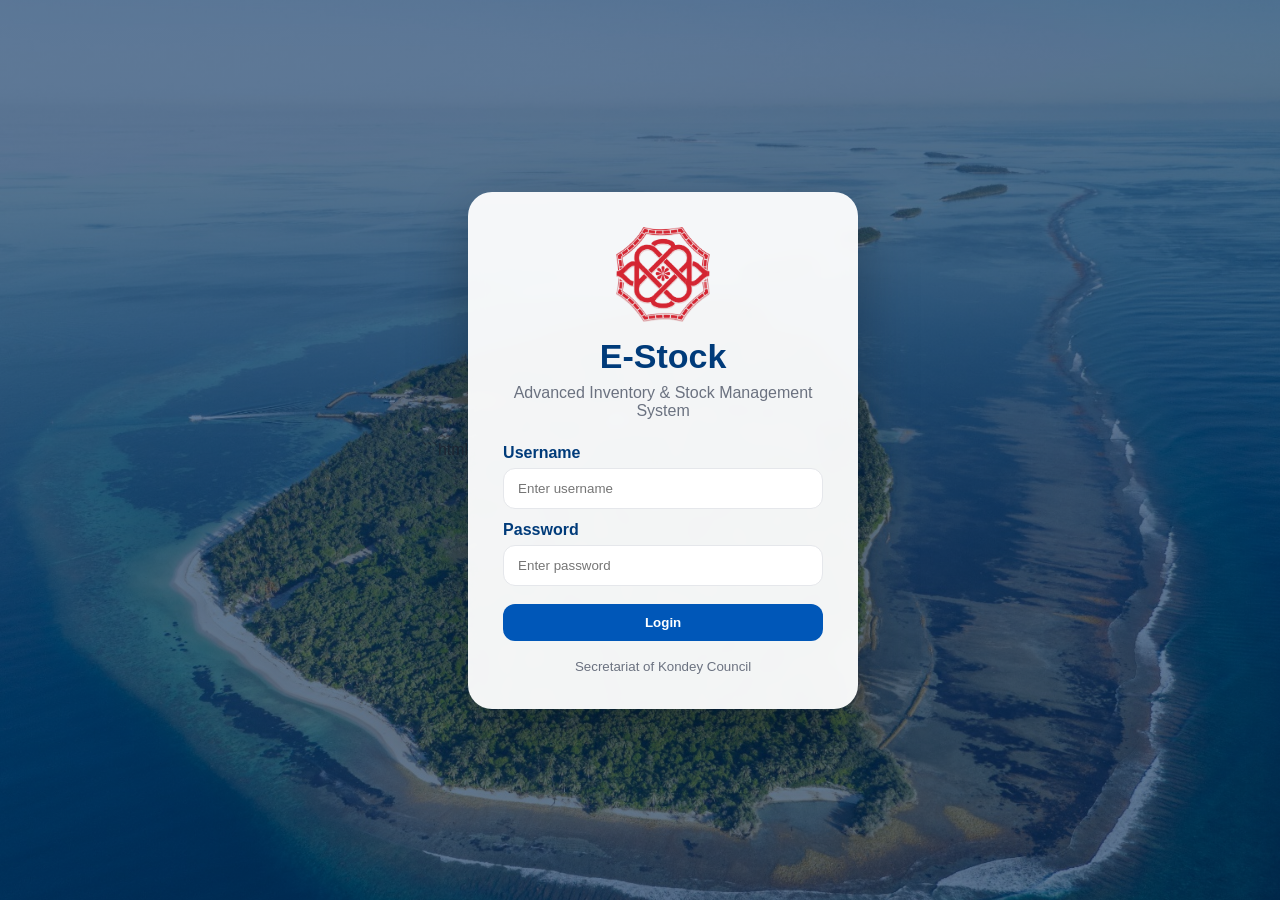
<file: index.html>
<!DOCTYPE html>
<html lang="en">
<head>
  <meta charset="UTF-8" />
  <meta name="viewport" content="width=device-width, initial-scale=1.0" />
  <title>E-Stock</title>
  <meta http-equiv="refresh" content="0; url=login.html" />
</head>
<body>Loading E-Stock...</body>
</html>
</file>
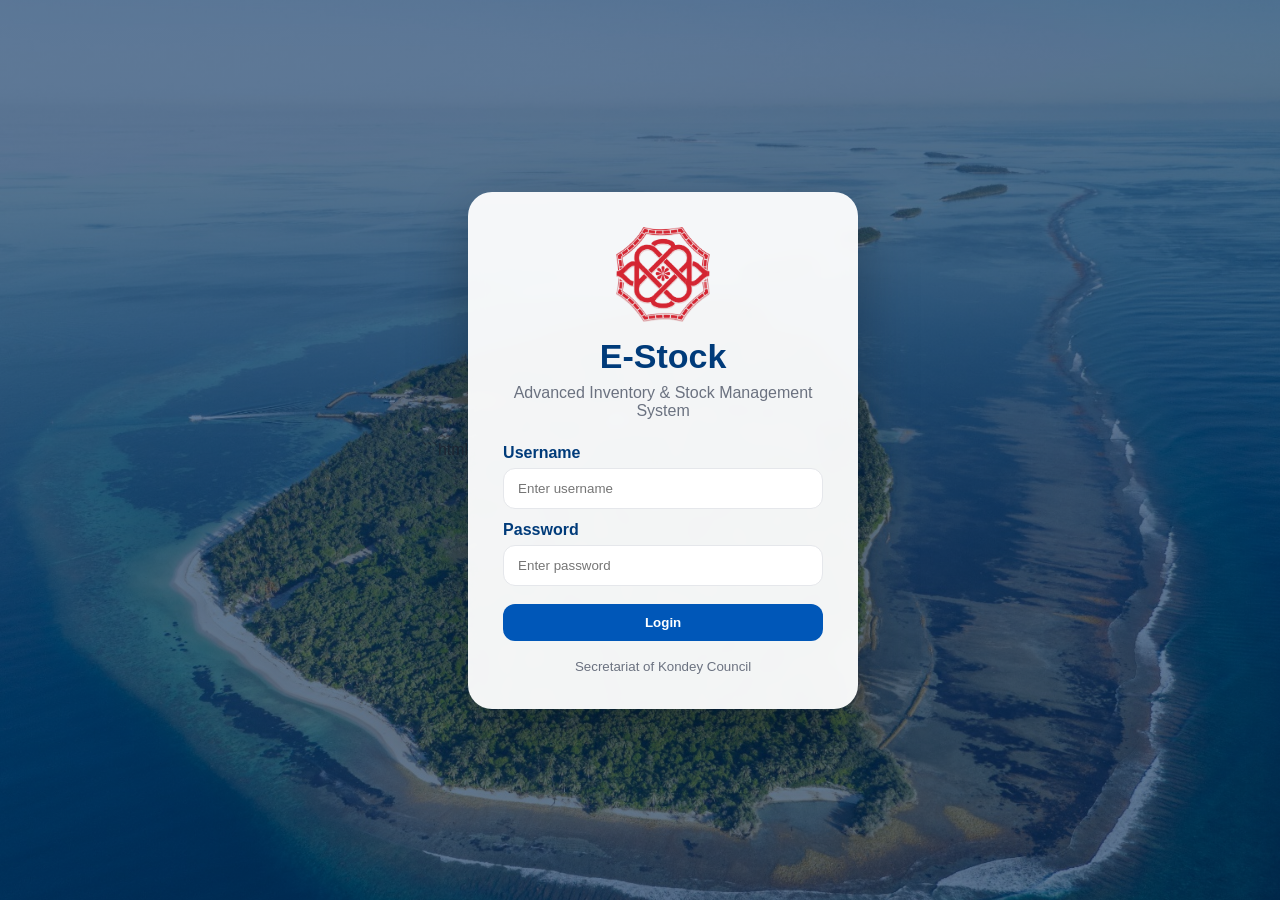
<file: login.html>
```html
<!DOCTYPE html>
<html lang="en">
<head>
  <meta charset="UTF-8" />
  <meta name="viewport" content="width=device-width, initial-scale=1.0" />
  <title>E-Stock Login</title>

  <link rel="stylesheet" href="css/style.css" />
</head>
<body class="login-page">

  <div class="login-card">

    <img src="assets/logo/logo.png"
         alt="Kondey Council Logo"
         class="login-logo" />

    <h1>E-Stock</h1>
    <p>Advanced Inventory & Stock Management System</p>

    <label>Username</label>
    <input id="username"
           type="text"
           placeholder="Enter username" />

    <label>Password</label>
    <input id="password"
           type="password"
           placeholder="Enter password" />

    <button class="btn full" onclick="login()">
      Login
    </button>

    <small>Secretariat of Kondey Council</small>

  </div>

  <script src="js/supabase.js"></script>
  <script src="js/app.js"></script>

</body>
</html>
</file>
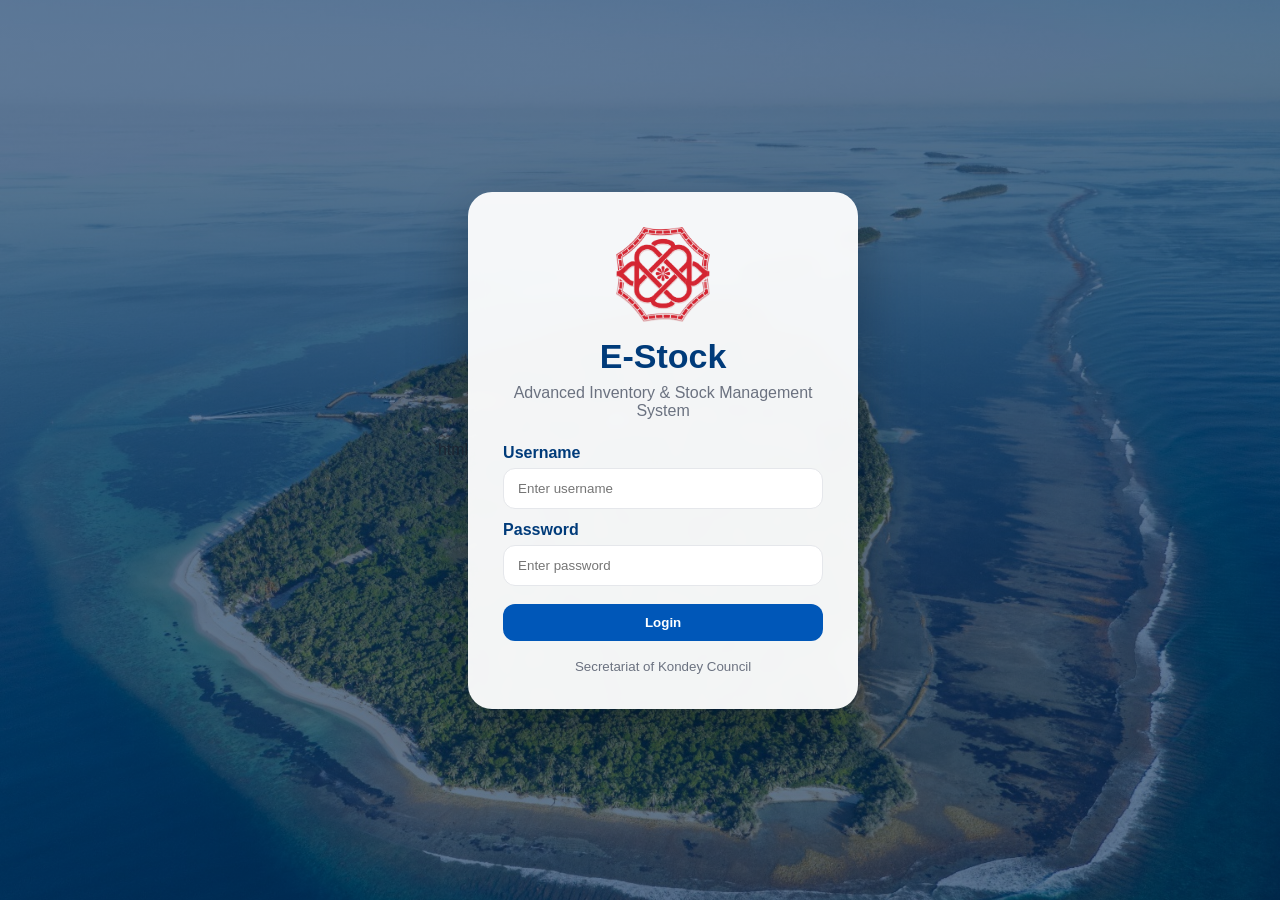
<file: pages/adjustments.html>
<!DOCTYPE html>
<html lang="en">
<head>
  <meta charset="UTF-8">
  <meta name="viewport" content="width=device-width, initial-scale=1.0">
  <title>E-Stock | Stock Adjustment</title>
  <link rel="stylesheet" href="../css/style.css">
</head>
<body>

<div class="app-shell">

  <aside class="sidebar">
    <div class="brand">
      <img src="../assets/logo/logo.png" alt="Logo">
      <h2>E-Stock</h2>
      <p>Kondey Council</p>
    </div>

    <nav class="menu">
      <a href="../dashboard.html">📊 Dashboard</a>
      <a href="items.html">📦 Items</a>
      <a href="stock-in.html">📥 Stock In</a>
      <a href="stock-out.html">📤 Stock Out</a>
      <a href="requests.html">📝 Requests</a>
      <a href="adjustments.html" class="active">⚙ Stock Adjustment</a>
      <a href="reports.html">📄 Reports</a>
      <a href="users.html">👥 Users</a>
      <a href="../login.html">🚪 Logout</a>
    </nav>
  </aside>

  <main class="main-content">

    <header class="topbar">
      <div>
        <h1>Stock Adjustment</h1>
        <p>Correct stock balance for damaged, missing or counted items</p>
      </div>

      <button class="btn" onclick="openAdjustmentModal()">+ New Adjustment</button>
    </header>

    <section class="panel" style="margin-top:22px;">
      <h2>Adjustment History</h2>

      <table id="adjustmentsTable">
        <thead>
          <tr>
            <th>Adjustment No</th>
            <th>Date</th>
            <th>Item</th>
            <th>Old Stock</th>
            <th>New Stock</th>
            <th>Difference</th>
            <th>Reason</th>
          </tr>
        </thead>
        <tbody></tbody>
      </table>
    </section>

  </main>
</div>

<div id="adjustmentModal"
     style="display:none;position:fixed;top:0;left:0;width:100vw;height:100vh;
     background:rgba(0,0,0,0.65);z-index:9999999;overflow:auto;">

  <div style="background:#fff;width:650px;max-width:95%;
              margin:50px auto;padding:20px;border-radius:12px;">

    <h2>New Stock Adjustment</h2>

    <input id="adjustmentNo" type="text" placeholder="Adjustment No" readonly
           style="width:100%;padding:10px;margin-bottom:10px;background:#f3f4f6;">

    <input id="adjustmentDate" type="date"
           style="width:100%;padding:10px;margin-bottom:10px;">

    <select id="adjustmentItem" onchange="showCurrentStock()"
            style="width:100%;padding:10px;margin-bottom:10px;">
      <option value="">Select Item</option>
    </select>

    <input id="adjustmentOldStock" type="number" placeholder="Current Stock" readonly
           style="width:100%;padding:10px;margin-bottom:10px;background:#f3f4f6;">

    <input id="adjustmentNewStock" type="number" placeholder="New Stock Balance"
           style="width:100%;padding:10px;margin-bottom:10px;">

    <select id="adjustmentReason" style="width:100%;padding:10px;margin-bottom:10px;">
      <option value="">Select Reason</option>
      <option>Physical count correction</option>
      <option>Damaged item</option>
      <option>Missing item</option>
      <option>Expired / unusable item</option>
      <option>Data entry correction</option>
      <option>Other</option>
    </select>

    <textarea id="adjustmentRemarks" placeholder="Remarks"
              style="width:100%;padding:10px;margin-bottom:10px;height:80px;"></textarea>

    <button class="btn" onclick="saveAdjustment()">Save Adjustment</button>
    <button class="btn" type="button" style="background:#999;margin-left:10px;"
            onclick="document.getElementById('adjustmentModal').style.display='none'">
      Close
    </button>

  </div>
</div>

<script src="../js/app.js"></script>
<script src="../js/adjustments.js"></script>
</body>
</html>
</file>
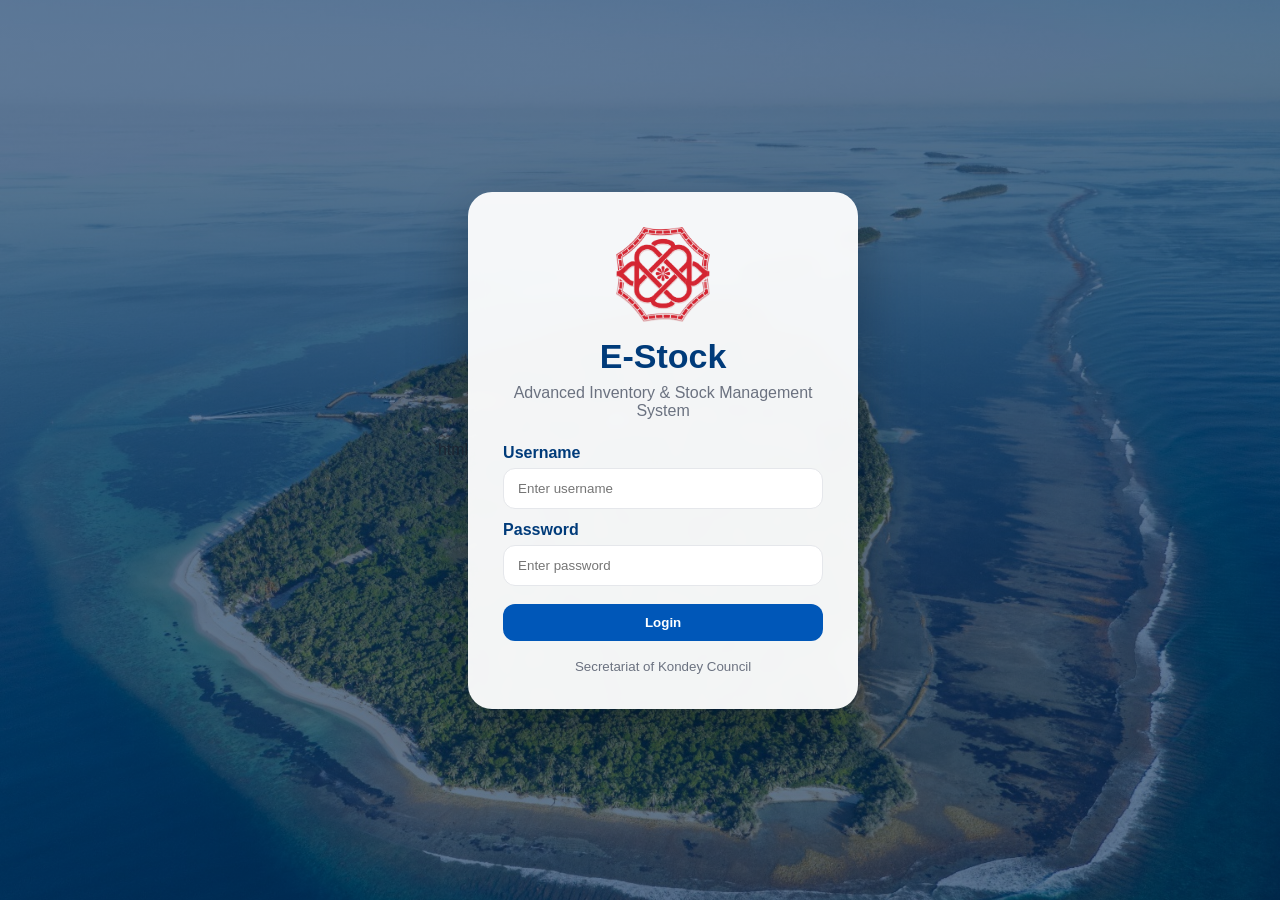
<file: pages/categories.html>
<!DOCTYPE html>
<html lang="en">
<head>
  <meta charset="UTF-8">
  <meta name="viewport" content="width=device-width, initial-scale=1.0">
  <title>E-Stock | Categories</title>
  <link rel="stylesheet" href="../css/style.css">
</head>
<body>

<div class="app-shell">
  <aside class="sidebar">
    <div class="brand">
      <img src="../assets/logo/logo.png">
      <h2>E-Stock</h2>
      <p>Kondey Council</p>
    </div>

<nav class="menu">
  <a href="../dashboard.html">📊 Dashboard</a>
  <a href="items.html">📦 Items</a>
  <a class="active" href="categories.html">📂 Categories</a>
  <a href="suppliers.html">🏢 Suppliers</a>
  <a href="stock-in.html">📥 Stock In</a>
  <a href="stock-out.html">📤 Stock Out</a>
  <a href="requests.html">📝 Requests</a>
  <a href="adjustments.html">⚙ Stock Adjustment</a>
  <a href="reports.html">📄 Reports</a>
  <a href="users.html">👥 Users</a>
  <a href="../login.html">🚪 Logout</a>
</nav>
  </aside>

  <main class="main-content">
    <header class="topbar">
      <div>
        <h1>Categories</h1>
        <p>Manage item categories</p>
      </div>
      <button class="btn" onclick="addCategory()">+ Add Category</button>
    </header>

    <section class="panel" style="margin-top:22px;">
      <input class="search-box" style="width:100%;" id="searchCategory" placeholder="Search category..." onkeyup="searchCategories()">

      <table id="categoriesTable">
        <thead>
          <tr>
            <th>No</th>
            <th>Category Name</th>
            <th>Description</th>
            <th>Action</th>
          </tr>
        </thead>
        <tbody></tbody>
      </table>
    </section>
  </main>
</div>

<div id="categoryModal" style="display:none; position:fixed; top:0; left:0; width:100%; height:100%; background:rgba(0,0,0,.5); z-index:9999;">
  <div style="background:white; width:500px; max-width:95%; margin:60px auto; padding:25px; border-radius:18px;">
    <h2>Add / Edit Category</h2>
    <br>
    <input id="categoryName" placeholder="Category Name" style="width:100%;padding:12px;margin-bottom:10px;">
    <textarea id="categoryDescription" placeholder="Description" style="width:100%;padding:12px;margin-bottom:10px;height:80px;"></textarea>

    <button class="btn" onclick="saveCategory()">Save Category</button>
    <button class="btn" style="background:#999;margin-left:10px;" onclick="closeCategoryModal()">Close</button>
  </div>
</div>

<script src="../js/app.js"></script>
</body>
</html>
</file>
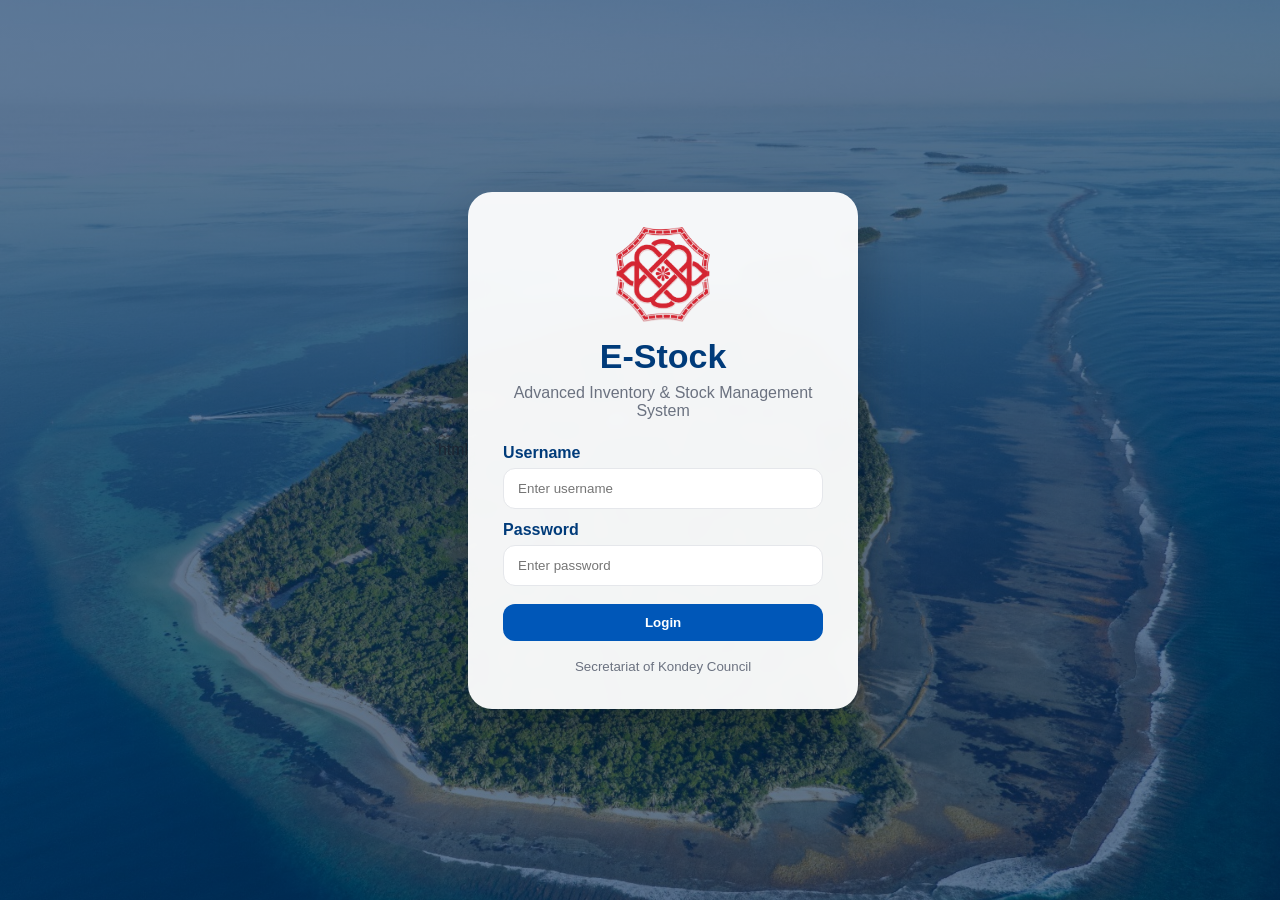
<file: pages/items.html>
<!DOCTYPE html>
<html lang="en">
<head>
  <meta charset="UTF-8" />
  <meta name="viewport" content="width=device-width, initial-scale=1.0" />
  <title>E-Stock | Items</title>
  <link rel="stylesheet" href="../css/style.css" />
</head>

<body>

<div class="app-shell">
  <aside class="sidebar">
    <div class="brand">
      <img src="../assets/logo/logo.png">
      <h2>E-Stock</h2>
      <p>Kondey Council</p>
    </div>

<nav class="menu">
  <a href="../dashboard.html">📊 Dashboard</a>
  <a class="active" href="items.html">📦 Items</a>
  <a href="categories.html">📂 Categories</a>
  <a href="suppliers.html">🏢 Suppliers</a>
  <a href="stock-in.html">📥 Stock In</a>
  <a href="stock-out.html">📤 Stock Out</a>
  <a href="requests.html">📝 Requests</a>
  <a href="reports.html">📄 Reports</a>
  <a href="users.html">👥 Users</a>
  <a href="../login.html">🚪 Logout</a>
</nav>
  </aside>

  <main class="main-content">
    <header class="topbar">
      <div>
        <h1>Items Management</h1>
        <p>Add, search and manage stock items</p>
      </div>
      <button class="btn" onclick="addItem()">+ Add Item</button>
    </header>

    <section class="panel" style="margin-top:22px;">
      <input class="search-box" style="width:100%;" id="searchItem" placeholder="Search item..." onkeyup="searchItems()">

      <table id="itemsTable">
        <thead>
          <tr>
            <th>Code</th>
            <th>Item</th>
            <th>Category</th>
            <th>Unit</th>
            <th>Supplier</th>
            <th>Min</th>
            <th>Balance</th>
            <th>Location</th>
            <th>Status</th>
            <th>Action</th>
          </tr>
        </thead>
        <tbody></tbody>
      </table>
    </section>
  </main>
</div>

<div id="itemModal" style="display:none; position:fixed; top:0; left:0; width:100%; height:100%; background:rgba(0,0,0,.5); z-index:9999; overflow:auto;">
  <div style="background:white; width:700px; max-width:95%; margin:40px auto; padding:25px; border-radius:18px;">

    <h2>Add / Edit Item</h2>
    <br>

    <input id="itemCode"
       placeholder="Item Code"
       readonly
       style="width:100%;padding:12px;margin-bottom:10px;background:#f3f4f6;">

<input id="itemName"
       placeholder="Item Name"
       style="width:100%;padding:12px;margin-bottom:10px;">
    <<select id="itemCategory" style="width:100%;padding:12px;margin-bottom:10px;">
      <option value="">Select Category</option>
    </select>

    <select id="itemUnit" style="width:100%;padding:12px;margin-bottom:10px;">
      <option>Piece</option>
      <option>Box</option>
      <option>Packet</option>
      <option>Ream</option>
      <option>Roll</option>
      <option>Bottle</option>
      <option>Set</option>
    </select>

    <select id="itemSupplier" style="width:100%;padding:12px;margin-bottom:10px;">
      <option value="">Select Supplier</option>
    </select>

    <input id="itemMinStock" type="number" placeholder="Minimum Stock" style="width:100%;padding:12px;margin-bottom:10px;">
    <input id="itemStock" type="number" placeholder="Current Stock" style="width:100%;padding:12px;margin-bottom:10px;">
    <input id="itemLocation" placeholder="Location / Rack / Store Room" style="width:100%;padding:12px;margin-bottom:10px;">

    <textarea id="itemDescription" placeholder="Description / Remarks" style="width:100%;padding:12px;margin-bottom:10px;height:80px;"></textarea>

    <button class="btn" onclick="saveItem()">Save Item</button>
    <button class="btn" style="background:#999;margin-left:10px;" onclick="closeModal()">Close</button>

  </div>
</div>

<script src="../js/supabase.js"></script>
<script src="../js/app.js"></script>
</body>
</html>
</file>
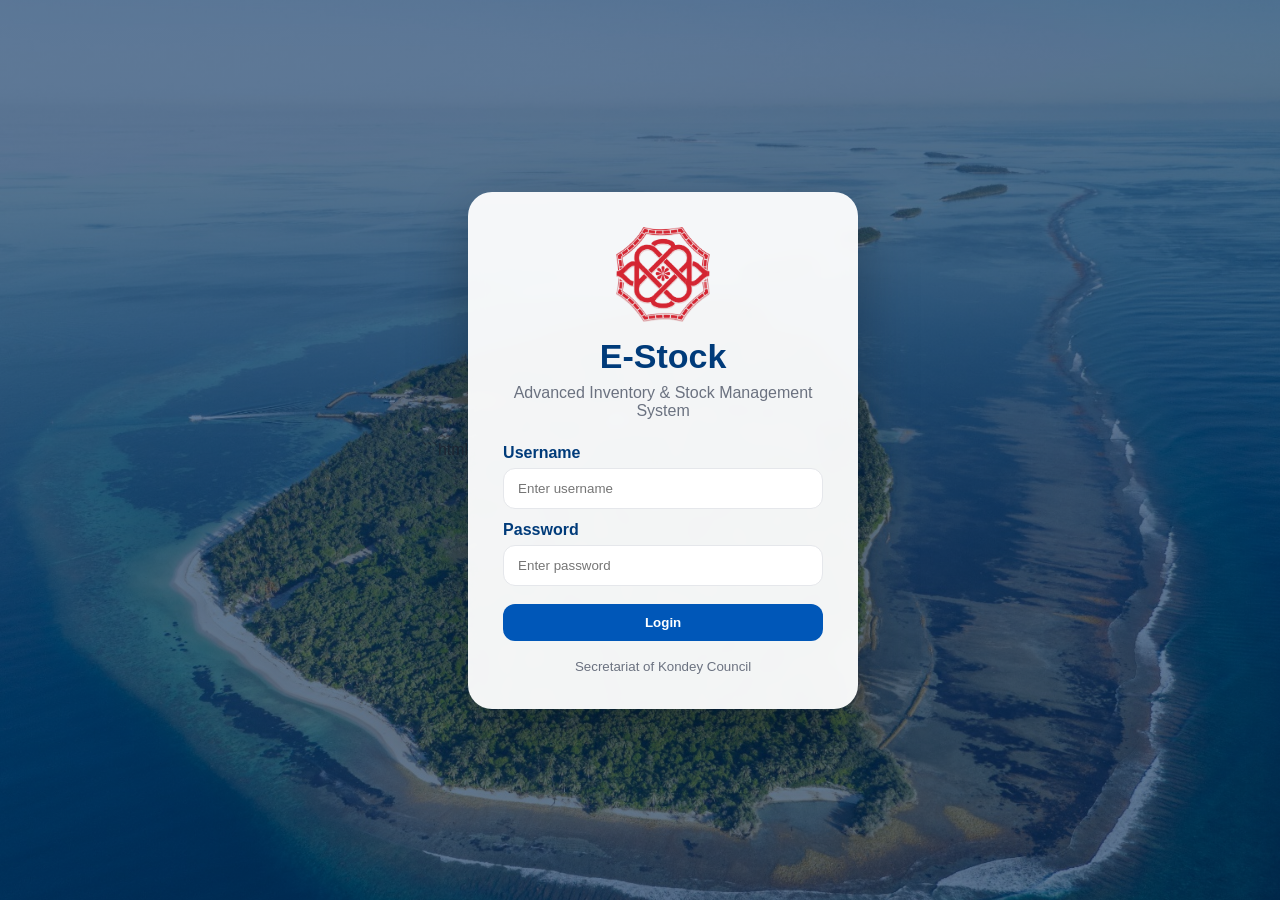
<file: pages/reports.html>
<!DOCTYPE html>
<html lang="en">
<head>
  <meta charset="UTF-8">
  <meta name="viewport" content="width=device-width, initial-scale=1.0">
  <title>E-Stock | Reports</title>
  <link rel="stylesheet" href="../css/style.css">
</head>

<body>

<div class="app-shell">
  <aside class="sidebar">
    <div class="brand">
      <img src="../assets/logo/logo.png">
      <h2>E-Stock</h2>
      <p>Kondey Council</p>
    </div>

    <nav class="menu">
      <a href="../dashboard.html">📊 Dashboard</a>
      <a href="items.html">📦 Items</a>
      <a href="categories.html">📂 Categories</a>
      <a href="suppliers.html">🏢 Suppliers</a>
      <a href="stock-in.html">📥 Stock In</a>
      <a href="stock-out.html">📤 Stock Out</a>
      <a href="requests.html">📝 Requests</a>
      <a class="active" href="reports.html">📄 Reports</a>
      <a href="users.html">👥 Users</a>
      <a href="../login.html">🚪 Logout</a>
    </nav>
  </aside>

  <main class="main-content">

    <header class="topbar no-print">
      <div>
        <h1>Reports</h1>
        <p>Generate stock reports for office use</p>
      </div>

      <div>
        <button class="btn" onclick="exportReportCSV()">📊 Export CSV</button>
        <button class="btn" onclick="window.print()">🖨️ Print</button>
      </div>
    </header>

    <section class="stats-grid no-print">
      <div class="stat-card" onclick="showStockBalanceReport()" style="cursor:pointer;">
        <div class="icon">📦</div>
        <h3>Stock Balance</h3>
        <strong>View</strong>
      </div>

      <div class="stat-card" onclick="showStockInReport()" style="cursor:pointer;">
        <div class="icon">📥</div>
        <h3>Stock In</h3>
        <strong>View</strong>
      </div>

      <div class="stat-card" onclick="showStockOutReport()" style="cursor:pointer;">
        <div class="icon">📤</div>
        <h3>Stock Out</h3>
        <strong>View</strong>
      </div>

      <div class="stat-card" onclick="showLowStockReport()" style="cursor:pointer;">
        <div class="icon">⚠️</div>
        <h3>Low Stock</h3>
        <strong>View</strong>
      </div>
    </section>

    <section class="panel no-print" style="margin-top:22px;">
      <h2>Report Filters</h2>

      <div style="display:flex;gap:10px;flex-wrap:wrap;align-items:center;">
        <div>
          <label style="display:block;font-size:13px;margin-bottom:4px;">From Date</label>
          <input type="date" id="reportFromDate" style="padding:10px;border:1px solid #ddd;border-radius:8px;">
        </div>

        <div>
          <label style="display:block;font-size:13px;margin-bottom:4px;">To Date</label>
          <input type="date" id="reportToDate" style="padding:10px;border:1px solid #ddd;border-radius:8px;">
        </div>

        <button class="btn" onclick="showStockInReport()" style="margin-top:20px;">
          Filter Stock In
        </button>

        <button class="btn" onclick="showStockOutReport()" style="margin-top:20px;">
          Filter Stock Out
        </button>
      </div>
    </section>

    <section class="panel" style="margin-top:22px;">
      <div style="text-align:center;margin-bottom:20px;">
        <img src="../assets/logo/logo.png" style="width:70px;">
        <h2>Secretariat of Kondey Council</h2>
        <p>E-Stock Inventory Management System</p>
        <p><strong id="reportTitle">Select a report</strong></p>
        <p id="reportDate"></p>
      </div>

      <div id="reportContent">
        <p>Please select a report type above.</p>
      </div>
    </section>

  </main>
</div>

<script src="../js/app.js"></script>
</body>
</html>
</file>
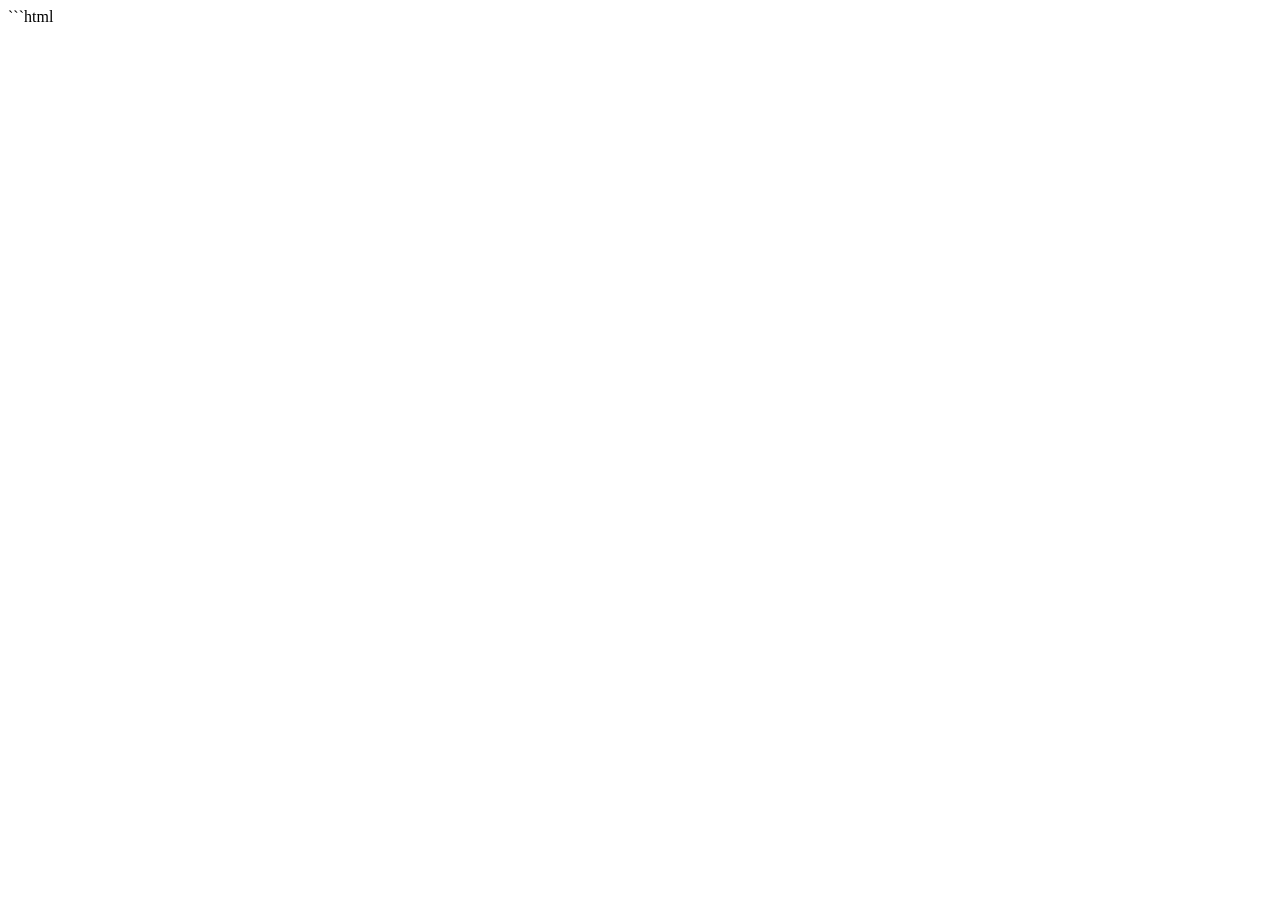
<file: pages/requests.html>
<!DOCTYPE html>
<html lang="en">
<head>
  <meta charset="UTF-8">
  <meta name="viewport" content="width=device-width, initial-scale=1.0">
  <title>Requests</title>
  <link rel="stylesheet" href="../css/style.css">
</head>
<body>

<div class="app-shell">

  <aside class="sidebar">
    <div class="brand">
      <img src="../assets/logo/logo.png" alt="Logo">
      <h2>E-Stock</h2>
      <p>Kondey Council</p>
    </div>

    <nav class="menu">
      <a href="../dashboard.html">📊 Dashboard</a>
      <a href="items.html">📦 Items</a>
      <a href="stock-in.html">📥 Stock In</a>
      <a href="stock-out.html">📤 Stock Out</a>
      <a href="requests.html" class="active">📝 Requests</a>
      <a href="reports.html">📄 Reports</a>
      <a href="users.html">👥 Users</a>
      <a href="../login.html">🚪 Logout</a>
    </nav>
  </aside>

  <main class="main-content">

    <header class="topbar">
      <div>
        <h1>Stock Requests</h1>
        <p>Request multiple items from store</p>
      </div>

      <div>
        <button class="btn" type="button" onclick="document.getElementById('requestModal').style.display='block'">+ New Request</button>

        <button class="btn"
        type="button"
        data-role="Admin"
        style="background:#dc2626;margin-left:10px;"
        onclick="localStorage.removeItem('estock_requests');location.reload();">
       Clear Requests
        </button>
      </div>
    </header>

    <section class="panel" style="margin-top:22px;">
      <h2>Requests</h2>

      <table id="requestsTable">
        <thead>
          <tr>
            <th>Request No</th>
            <th>Date</th>
            <th>Department</th>
            <th>Items</th>
            <th>Attached Form</th>
            <th>Status</th>
            <th>Action</th>
          </tr>
        </thead>
        <tbody></tbody>
      </table>
    </section>

  </main>

</div>

<div id="requestModal"
     style="display:none;position:fixed;top:0;left:0;width:100vw;height:100vh;
     background:rgba(0,0,0,0.65);z-index:9999999;overflow:auto;">

  <div style="background:#fff;width:700px;max-width:95%;
              margin:50px auto;padding:20px;border-radius:12px;">

    <h2>New Request</h2>

    <input id="requestNo" type="text" placeholder="Request Number"
           style="width:100%;padding:10px;margin-bottom:10px;">

    <input id="requestDate" type="date"
           style="width:100%;padding:10px;margin-bottom:10px;">

    <select id="requestDepartment" style="width:100%;padding:10px;margin-bottom:10px;">
      <option value="">Select Department</option>
      <option>Administration</option>
      <option>Council Office</option>
      <option>WDC</option>
      <option>Pre-School</option>
      <option>Mosque</option>
      <option>Waste Management</option>
      <option>Public Area</option>
      <option>Other</option>
</select>

    <h3>Requested Items</h3>

<div style="display:flex;gap:8px;margin-bottom:10px;">

<input id="requestItem"
       type="text"
       list="stockItemsList"
       placeholder="Type item name..."
       style="flex:2;padding:10px;">

<datalist id="stockItemsList"></datalist>
  <input id="requestQty"
         type="number"
         placeholder="Qty"
         style="flex:1;padding:10px;">

  <button class="btn" type="button" onclick="addRequestItem()">Add</button>

</div>

    <table id="requestItemsTable" style="margin-bottom:10px;">
      <thead>
        <tr>
          <th>#</th>
          <th>Item Code</th>
          <th>Item Name</th>
          <th>Qty</th>
          <th>Action</th>
        </tr>
      </thead>
      <tbody></tbody>
    </table>

    <button class="btn" onclick="saveRequest()">Save Request</button>
    <button class="btn" type="button" style="background:#999;margin-left:10px;" onclick="document.getElementById('requestModal').style.display='none'">Close</button>

  </div>

</div>

<script src="../js/supabase.js"></script>
<script src="../js/app.js"></script>
<script src="../js/requests.js"></script>
</body>
</html>
</file>
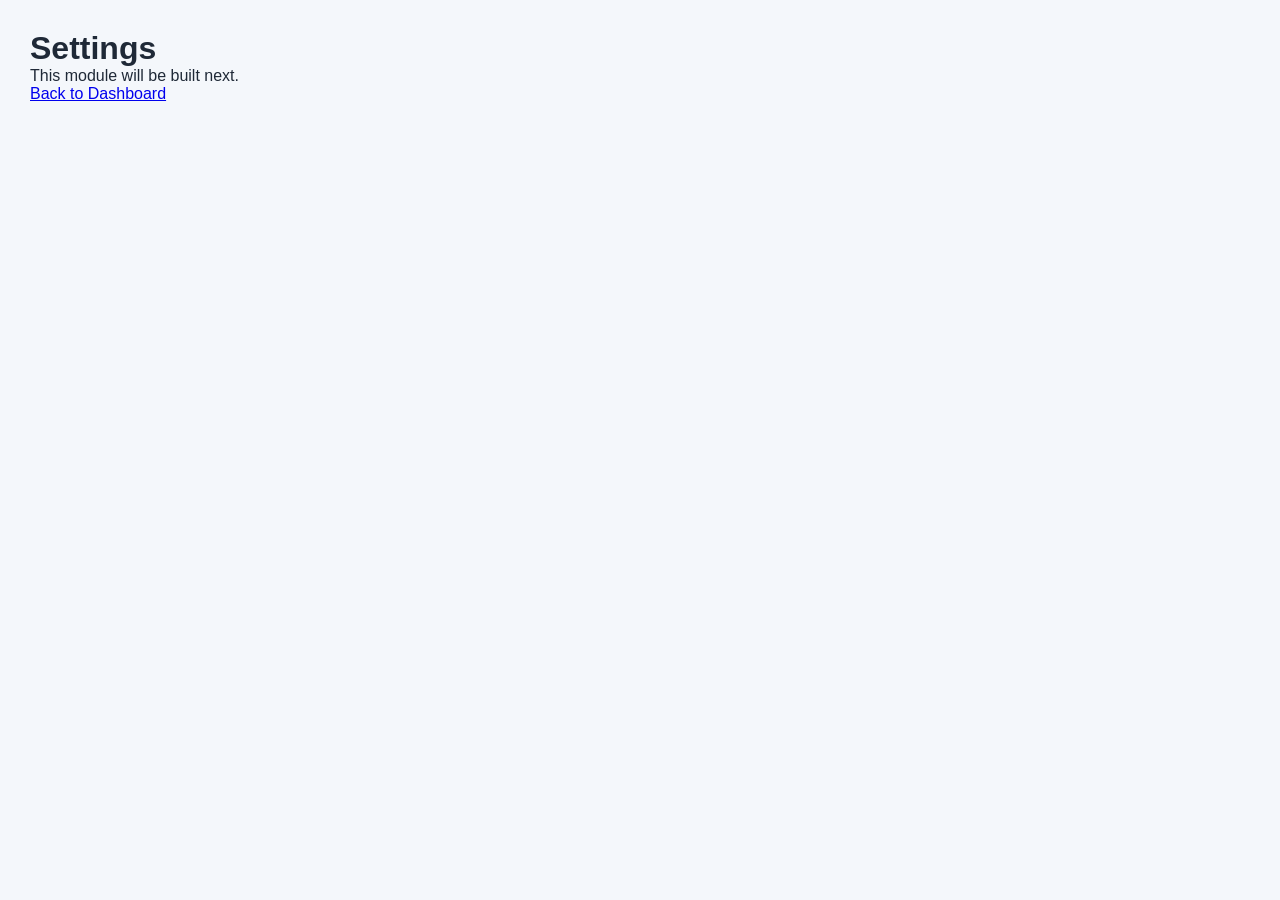
<file: pages/settings.html>
<!DOCTYPE html>
<html><head><meta charset="UTF-8"><meta name="viewport" content="width=device-width, initial-scale=1.0"><title>E-Stock - Settings</title><link rel="stylesheet" href="../css/style.css"></head><body><div style="padding:30px"><h1>Settings</h1><p>This module will be built next.</p><a href="../dashboard.html">Back to Dashboard</a></div></body></html>
</file>
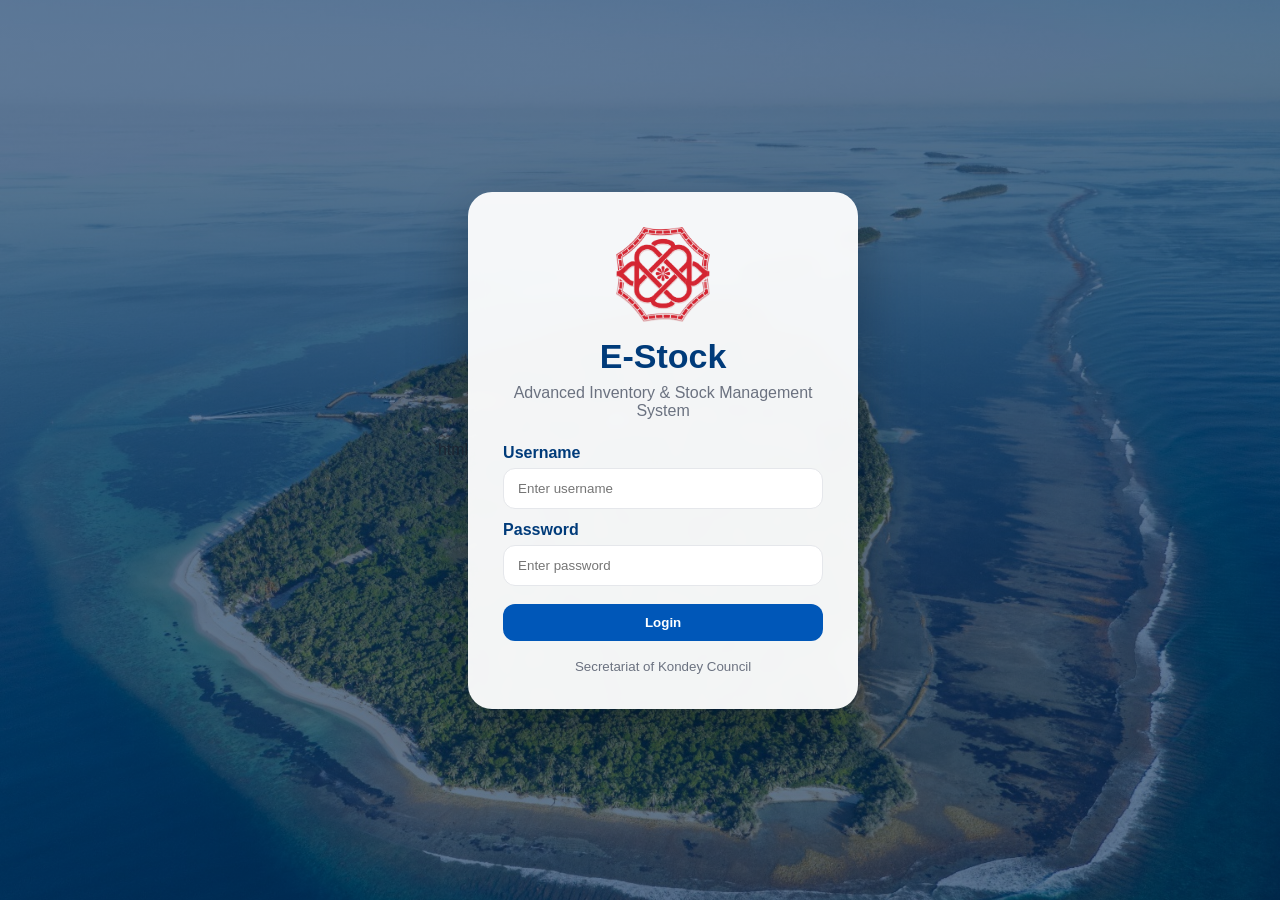
<file: pages/stock-in.html>
<!DOCTYPE html>
<html lang="en">
<head>
  <meta charset="UTF-8">
  <meta name="viewport" content="width=device-width, initial-scale=1.0">
  <title>E-Stock | Stock In</title>
  <link rel="stylesheet" href="../css/style.css">
</head>
<body>

<div class="app-shell">
  <aside class="sidebar">
    <div class="brand">
      <img src="../assets/logo/logo.png">
      <h2>E-Stock</h2>
      <p>Kondey Council</p>
    </div>

    <nav class="menu">
      <a href="../dashboard.html">📊 Dashboard</a>
      <a href="items.html">📦 Items</a>
      <a href="categories.html">📂 Categories</a>
      <a href="suppliers.html">🏢 Suppliers</a>
      <a class="active" href="stock-in.html">📥 Stock In</a>
      <a href="stock-out.html">📤 Stock Out</a>
      <a href="requests.html">📝 Requests</a>
      <a href="reports.html">📄 Reports</a>
      <a href="users.html">👥 Users</a>
      <a href="../login.html">🚪 Logout</a>
    </nav>
  </aside>

  <main class="main-content">
    <header class="topbar">
      <div>
        <h1>Stock In</h1>
        <p>Receive stock and update item balance</p>
      </div>
      <button class="btn" onclick="openStockIn()">+ New Stock In</button>
    </header>

    <section class="panel" style="margin-top:22px;">
      <table id="stockInTable">
        <thead>
          <tr>
            <th>GRN No</th>
            <th>Date</th>
            <th>Supplier</th>
            <th>Item</th>
            <th>Qty</th>
            <th>Unit Cost</th>
            <th>Total</th>
            <th>Remarks</th>
          </tr>
        </thead>
        <tbody></tbody>
      </table>
    </section>
  </main>
</div>

<div id="stockInModal" style="display:none; position:fixed; top:0; left:0; width:100%; height:100%; background:rgba(0,0,0,.5); z-index:9999;">
  <div style="background:white; width:650px; max-width:95%; margin:45px auto; padding:25px; border-radius:18px;">
    <h2>New Stock In</h2><br>

    <input id="grnNo" placeholder="GRN Number" style="width:100%;padding:12px;margin-bottom:10px;">
    <input id="stockInDate" type="date" style="width:100%;padding:12px;margin-bottom:10px;">

    <select id="stockInSupplier" style="width:100%;padding:12px;margin-bottom:10px;"></select>
    <select id="stockInItem" style="width:100%;padding:12px;margin-bottom:10px;"></select>

    <input id="stockInQty" type="number" placeholder="Quantity" style="width:100%;padding:12px;margin-bottom:10px;">
    <input id="stockInCost" type="number" placeholder="Unit Cost" style="width:100%;padding:12px;margin-bottom:10px;">
    <textarea id="stockInRemarks" placeholder="Remarks" style="width:100%;padding:12px;margin-bottom:10px;height:80px;"></textarea>

    <button class="btn" onclick="saveStockIn()">Save Stock In</button>
    <button class="btn" style="background:#999;margin-left:10px;" onclick="closeStockIn()">Close</button>
  </div>
</div>

<script src="../js/app.js"></script>
</body>
</html>
</file>
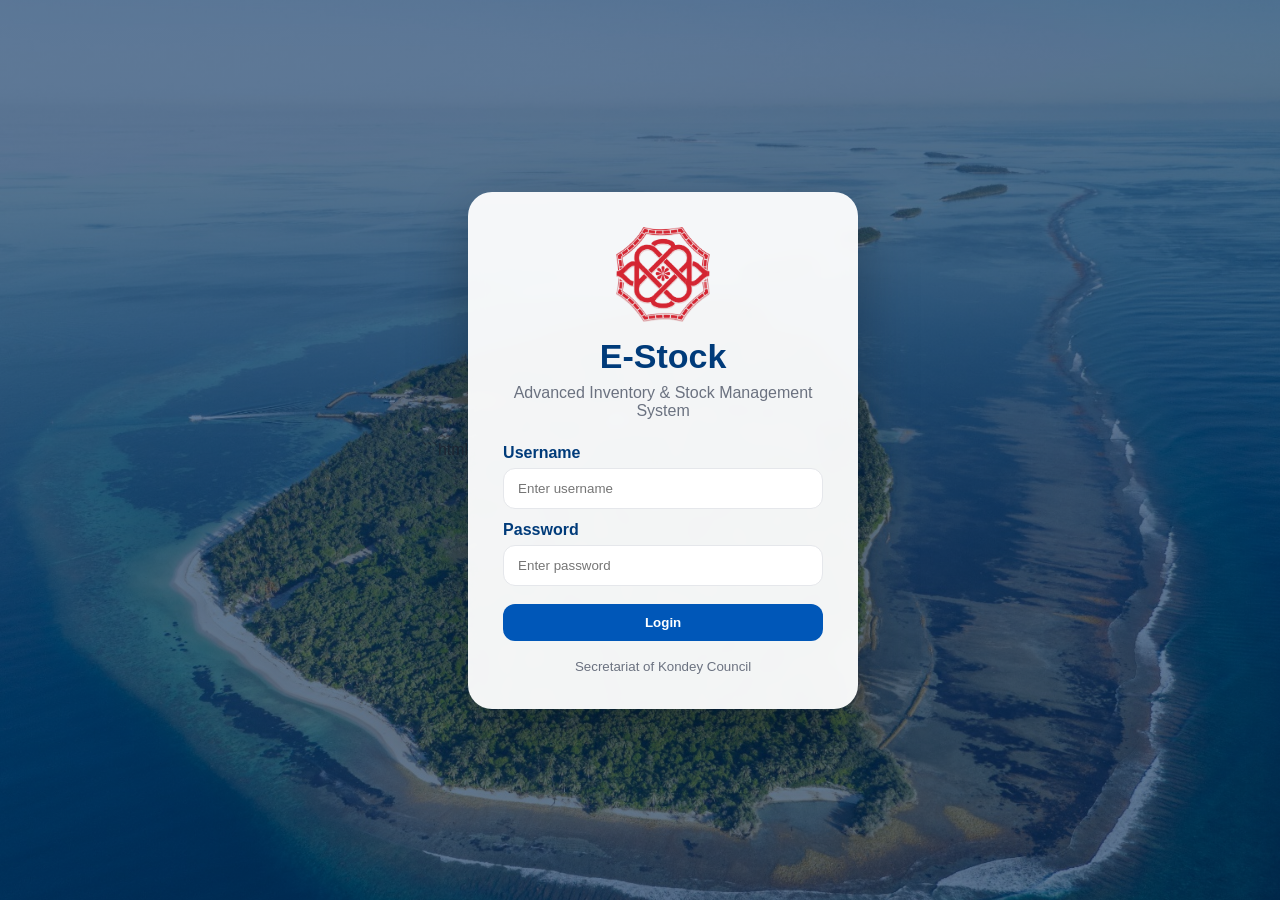
<file: pages/stock-out.html>
<!DOCTYPE html>
<html lang="en">
<head>
  <meta charset="UTF-8">
  <meta name="viewport" content="width=device-width, initial-scale=1.0">
  <title>E-Stock | Stock Out</title>
  <link rel="stylesheet" href="../css/style.css">
</head>
<body>

<div class="app-shell">
  <aside class="sidebar">
    <div class="brand">
      <img src="../assets/logo/logo.png">
      <h2>E-Stock</h2>
      <p>Kondey Council</p>
    </div>

    <nav class="menu">
      <a href="../dashboard.html">📊 Dashboard</a>
      <a href="items.html">📦 Items</a>
      <a href="categories.html">📂 Categories</a>
      <a href="suppliers.html">🏢 Suppliers</a>
      <a href="stock-in.html">📥 Stock In</a>
      <a class="active" href="stock-out.html">📤 Stock Out</a>
      <a href="requests.html">📝 Requests</a>
      <a href="reports.html">📄 Reports</a>
      <a href="users.html">👥 Users</a>
      <a href="../login.html">🚪 Logout</a>
    </nav>
  </aside>

  <main class="main-content">
    <header class="topbar">
      <div>
        <h1>Stock Out</h1>
        <p>Issue stock and deduct item balance</p>
      </div>
      <button class="btn" onclick="openStockOut()">+ New Stock Out</button>
    </header>

    <section class="panel" style="margin-top:22px;">
      <table id="stockOutTable">
        <thead>
          <tr>
            <th>Issue No</th>
            <th>Date</th>
            <th>Issued To</th>
            <th>Item</th>
            <th>Qty</th>
            <th>Purpose</th>
            <th>Remarks</th>
          </tr>
        </thead>
        <tbody></tbody>
      </table>
    </section>
  </main>
</div>

<div id="stockOutModal" style="display:none; position:fixed; top:0; left:0; width:100%; height:100%; background:rgba(0,0,0,.5); z-index:9999;">
  <div style="background:white; width:650px; max-width:95%; margin:45px auto; padding:25px; border-radius:18px;">
    <h2>New Stock Out</h2><br>

    <input id="issueNo" placeholder="Issue Number" style="width:100%;padding:12px;margin-bottom:10px;">
    <input id="stockOutDate" type="date" style="width:100%;padding:12px;margin-bottom:10px;">

    <select id="stockOutDepartment" style="width:100%;padding:12px;margin-bottom:10px;">
      <option>Administration</option>
      <option>Council Office</option>
      <option>WDC</option>
      <option>Pre-School</option>
      <option>Mosque</option>
      <option>Waste Management</option>
      <option>Other</option>
    </select>

    <select id="stockOutItem" style="width:100%;padding:12px;margin-bottom:10px;"></select>

    <input id="stockOutQty" type="number" placeholder="Quantity" style="width:100%;padding:12px;margin-bottom:10px;">
    <input id="stockOutPurpose" placeholder="Purpose" style="width:100%;padding:12px;margin-bottom:10px;">
    <textarea id="stockOutRemarks" placeholder="Remarks" style="width:100%;padding:12px;margin-bottom:10px;height:80px;"></textarea>

    <button class="btn" onclick="saveStockOut()">Save Stock Out</button>
    <button class="btn" style="background:#999;margin-left:10px;" onclick="closeStockOut()">Close</button>
  </div>
</div>

<script src="../js/app.js"></script>
</body>
</html>
</file>
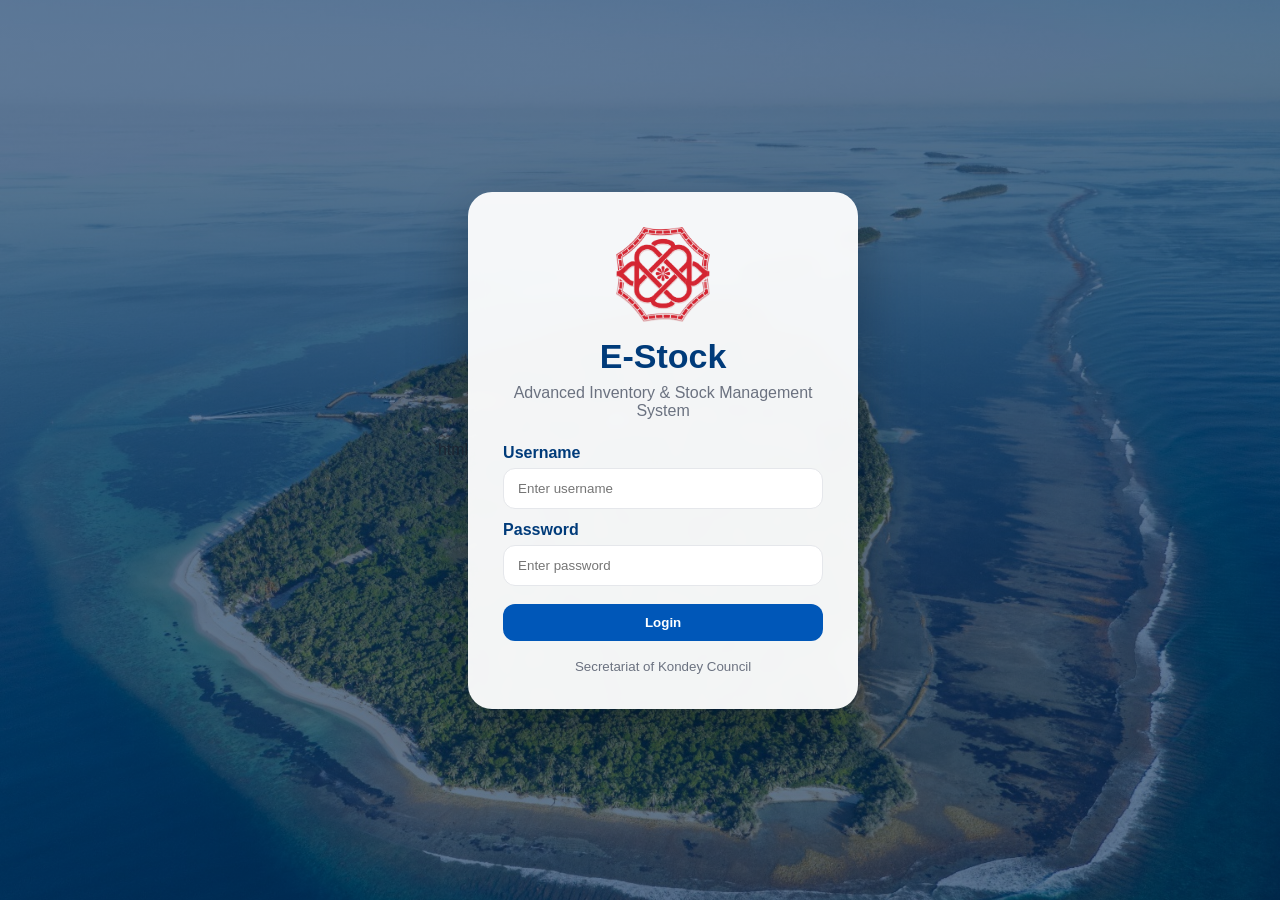
<file: pages/suppliers.html>
<!DOCTYPE html>
<html lang="en">
<head>
  <meta charset="UTF-8">
  <meta name="viewport" content="width=device-width, initial-scale=1.0">
  <title>E-Stock | Suppliers</title>
  <link rel="stylesheet" href="../css/style.css">
</head>
<body>

<div class="app-shell">
  <aside class="sidebar">
    <div class="brand">
      <img src="../assets/logo/logo.png">
      <h2>E-Stock</h2>
      <p>Kondey Council</p>
    </div>

    <nav class="menu">
      <a href="../dashboard.html">📊 Dashboard</a>
      <a href="items.html">📦 Items</a>
      <a href="categories.html">📂 Categories</a>
      <a class="active" href="suppliers.html">🏢 Suppliers</a>
      <a href="stock-in.html">📥 Stock In</a>
      <a href="stock-out.html">📤 Stock Out</a>
      <a href="requests.html">📝 Requests</a>
      <a href="reports.html">📄 Reports</a>
      <a href="users.html">👥 Users</a>
      <a href="../login.html">🚪 Logout</a>
    </nav>
  </aside>

  <main class="main-content">
    <header class="topbar">
      <div>
        <h1>Suppliers</h1>
        <p>Manage item suppliers and contacts</p>
      </div>
      <button class="btn" onclick="addSupplier()">+ Add Supplier</button>
    </header>

    <section class="panel" style="margin-top:22px;">
      <input class="search-box" style="width:100%;" id="searchSupplier" placeholder="Search supplier..." onkeyup="searchSuppliers()">

      <table id="suppliersTable">
        <thead>
          <tr>
            <th>No</th>
            <th>Supplier</th>
            <th>Contact Person</th>
            <th>Phone</th>
            <th>Email</th>
            <th>Action</th>
          </tr>
        </thead>
        <tbody></tbody>
      </table>
    </section>
  </main>
</div>

<div id="supplierModal" style="display:none; position:fixed; top:0; left:0; width:100%; height:100%; background:rgba(0,0,0,.5); z-index:9999;">
  <div style="background:white; width:550px; max-width:95%; margin:50px auto; padding:25px; border-radius:18px;">
    <h2>Add / Edit Supplier</h2>
    <br>

    <input id="supplierName" placeholder="Supplier Name" style="width:100%;padding:12px;margin-bottom:10px;">
    <input id="supplierContact" placeholder="Contact Person" style="width:100%;padding:12px;margin-bottom:10px;">
    <input id="supplierPhone" placeholder="Phone" style="width:100%;padding:12px;margin-bottom:10px;">
    <input id="supplierEmail" placeholder="Email" style="width:100%;padding:12px;margin-bottom:10px;">
    <textarea id="supplierAddress" placeholder="Address / Remarks" style="width:100%;padding:12px;margin-bottom:10px;height:80px;"></textarea>

    <button class="btn" onclick="saveSupplier()">Save Supplier</button>
    <button class="btn" style="background:#999;margin-left:10px;" onclick="closeSupplierModal()">Close</button>
  </div>
</div>

<script src="../js/app.js"></script>
</body>
</html>
</file>
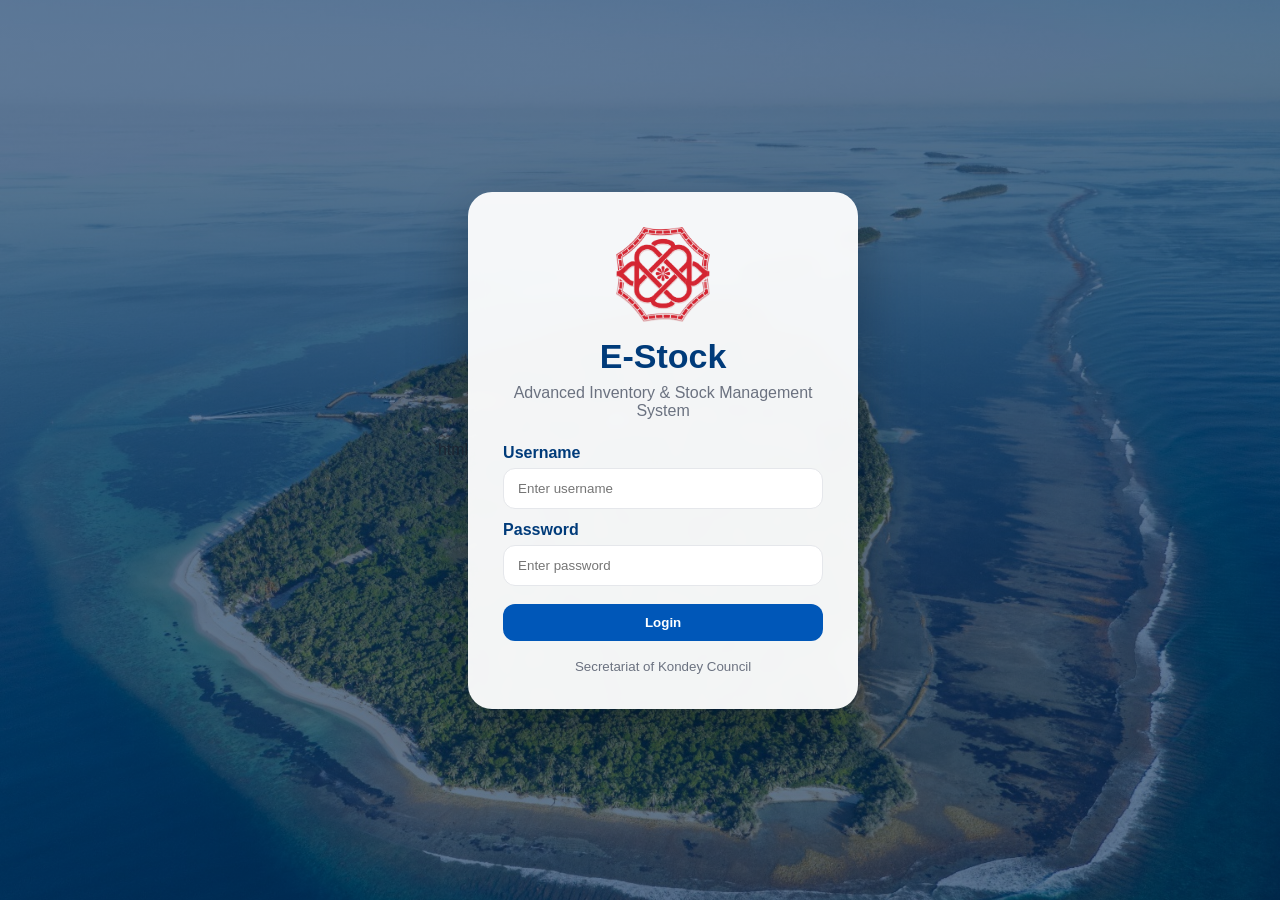
<file: pages/users.html>
<!DOCTYPE html>
<html lang="en">
<head>
  <meta charset="UTF-8">
  <meta name="viewport" content="width=device-width, initial-scale=1.0">
  <title>E-Stock | Users</title>
  <link rel="stylesheet" href="../css/style.css">
</head>
<body>

<div class="app-shell">

  <aside class="sidebar">
    <div class="brand">
      <img src="../assets/logo/logo.png">
      <h2>E-Stock</h2>
      <p>Kondey Council</p>
    </div>

    <nav class="menu">
      <a href="../dashboard.html" data-role="Admin,Secretary General,Store Keeper,Requester,Viewer">📊 Dashboard</a>
      <a href="items.html" data-role="Admin,Store Keeper">📦 Items</a>
      <a href="categories.html" data-role="Admin,Store Keeper">📂 Categories</a>
      <a href="suppliers.html" data-role="Admin,Store Keeper">🏢 Suppliers</a>
      <a href="stock-in.html" data-role="Admin,Store Keeper">📥 Stock In</a>
      <a href="stock-out.html" data-role="Admin,Store Keeper">📤 Stock Out</a>
      <a href="requests.html" data-role="Admin,Secretary General,Store Keeper,Requester">📝 Requests</a>
      <a href="adjustments.html" data-role="Admin,Store Keeper">⚙ Stock Adjustment</a>
      <a href="reports.html" data-role="Admin,Secretary General,Store Keeper,Viewer">📄 Reports</a>
      <a href="users.html" class="active" data-role="Admin">👥 Users</a>
      <a href="../login.html" onclick="logout()">🚪 Logout</a>
    </nav>
  </aside>

  <main class="main-content">

    <header class="topbar">
      <div>
        <h1>User Management</h1>
        <p>Manage system users and permissions</p>
      </div>

      <button class="btn" onclick="openUserModal()">+ Add User</button>
    </header>

    <section class="panel" style="margin-top:20px;">
      <table id="usersTable">
        <thead>
          <tr>
            <th>Username</th>
            <th>Full Name</th>
            <th>Role</th>
            <th>Status</th>
            <th>Action</th>
          </tr>
        </thead>
        <tbody></tbody>
      </table>
    </section>

  </main>
</div>

<div id="userModal"
     style="display:none;position:fixed;top:0;left:0;width:100%;height:100%;
     background:rgba(0,0,0,.5);z-index:9999;">

  <div style="background:#fff;width:500px;max-width:95%;
              margin:60px auto;padding:25px;border-radius:15px;">

    <h2>Add User</h2>

    <input id="fullName" placeholder="Full Name" style="width:100%;padding:12px;margin-bottom:10px;">
    <input id="username" placeholder="Username" style="width:100%;padding:12px;margin-bottom:10px;">
    <input id="password" type="password" placeholder="Password" style="width:100%;padding:12px;margin-bottom:10px;">

    <select id="role" style="width:100%;padding:12px;margin-bottom:10px;">
      <option value="">Select Role</option>
      <option>Admin</option>
      <option>Secretary General</option>
      <option>Store Keeper</option>
      <option>Requester</option>
      <option>Viewer</option>
    </select>

    <select id="status" style="width:100%;padding:12px;margin-bottom:10px;">
      <option>Active</option>
      <option>Inactive</option>
    </select>

    <button class="btn" onclick="saveUser()">Save User</button>
    <button class="btn" style="background:#999;margin-left:10px;" onclick="closeUserModal()">Close</button>

  </div>
</div>

<script src="../js/app.js"></script>
<script src="../js/users.js"></script>
</body>
</html>
</file>
<file: css/style.css>
* {
  margin: 0;
  padding: 0;
  box-sizing: border-box;
  font-family: "Segoe UI", Arial, sans-serif;
}
:root {
  --primary: #0057b8; --primary-dark: #003b7a; --secondary: #00a6a6;
  --bg: #f4f7fb; --card: #ffffff; --text: #1f2937; --muted: #6b7280;
  --border: #e5e7eb; --danger: #dc2626; --success: #16a34a; --warning: #f59e0b;
}
body { background: var(--bg); color: var(--text); }
.login-page {
  min-height: 100vh; display: flex; align-items: center; justify-content: center;
  background: linear-gradient(rgba(0,43,92,.62), rgba(0,43,92,.62)), url("../assets/backgrounds/kondey-island.jpg");
  background-size: cover; background-position: center;
}
.login-card {
  width: 390px; background: rgba(255,255,255,.95); padding: 35px; border-radius: 24px;
  box-shadow: 0 25px 60px rgba(0,0,0,.28); backdrop-filter: blur(8px);
}
.login-logo { width: 95px; height: 95px; object-fit: contain; display: block; margin: 0 auto 15px; }
.login-card h1 { text-align: center; color: var(--primary-dark); font-size: 34px; }
.login-card p { text-align: center; color: var(--muted); margin: 8px 0 24px; }
.login-card label { display:block; margin: 12px 0 6px; font-weight: 700; color: var(--primary-dark); }
.login-card input, .search-box { width: 100%; padding: 12px 14px; border: 1px solid var(--border); border-radius: 12px; outline: none; }
.login-card small { display:block; margin-top: 18px; text-align:center; color: var(--muted); }
.btn { border: none; padding: 11px 15px; border-radius: 12px; cursor: pointer; background: var(--primary); color: white; font-weight: 700; }
.btn:hover { background: var(--primary-dark); }
.btn.full { width: 100%; margin-top: 18px; }
.app-shell { display: flex; min-height: 100vh; }
.sidebar {
  width: 270px; background: linear-gradient(180deg, #002b5c, #004c99); color: white; padding: 22px;
  position: fixed; top: 0; bottom: 0; left: 0; overflow-y: auto;
}
.brand { text-align: center; margin-bottom: 28px; }
.brand img { width: 82px; height: 82px; object-fit: contain; background: white; padding: 8px; border-radius: 18px; }
.brand h2 { margin-top: 10px; font-size: 24px; } .brand p { font-size: 13px; opacity: .85; }
.menu a { display: flex; align-items: center; gap: 12px; padding: 13px 14px; color: white; text-decoration: none; border-radius: 12px; margin-bottom: 8px; font-weight: 500; }
.menu a:hover, .menu a.active { background: rgba(255,255,255,.18); }
.main-content { margin-left: 270px; width: calc(100% - 270px); padding: 24px; }
.topbar { background: var(--card); border: 1px solid var(--border); border-radius: 18px; padding: 16px 20px; display: flex; align-items: center; justify-content: space-between; box-shadow: 0 8px 20px rgba(0,0,0,.04); }
.topbar h1 { font-size: 24px; color: var(--primary-dark); } .topbar p { font-size: 14px; color: var(--muted); }
.top-actions { display:flex; align-items:center; gap:10px; } .search-box { width:230px; }
.hero { margin-top: 22px; min-height: 190px; border-radius: 24px; padding: 32px; color: white; background: linear-gradient(rgba(0,43,92,.60), rgba(0,43,92,.60)), url("../assets/backgrounds/kondey-island.jpg"); background-size: cover; background-position: center; display: flex; align-items: end; box-shadow: 0 14px 35px rgba(0,43,92,.25); }
.hero h2 { font-size: 32px; } .hero p { margin-top: 8px; opacity: .92; }
.stats-grid { margin-top: 22px; display: grid; grid-template-columns: repeat(4,1fr); gap: 18px; }
.stat-card { background: var(--card); border: 1px solid var(--border); border-radius: 20px; padding: 22px; box-shadow: 0 10px 25px rgba(0,0,0,.05); }
.stat-card .icon { font-size: 28px; } .stat-card h3 { margin-top:12px; color:var(--muted); font-size:14px; }
.stat-card strong { display:block; margin-top:8px; font-size:32px; color:var(--primary-dark); }
.content-grid { margin-top: 22px; display: grid; grid-template-columns: 1.4fr 1fr; gap: 18px; }
.panel { background: var(--card); border: 1px solid var(--border); border-radius: 20px; padding: 22px; box-shadow: 0 10px 25px rgba(0,0,0,.05); }
.panel h2 { font-size:20px; color:var(--primary-dark); margin-bottom:15px; }
table { width:100%; border-collapse: collapse; } th,td { padding:13px; border-bottom:1px solid var(--border); text-align:left; font-size:14px; } th { background:#eef5ff; color:var(--primary-dark); }
.badge { padding:6px 10px; border-radius:50px; font-size:12px; font-weight:700; } .badge-danger { background:#fee2e2; color:var(--danger); } .badge-success { background:#dcfce7; color:var(--success); }
.activity-item { padding:13px 0; border-bottom:1px solid var(--border); } .activity-item strong { display:block; } .activity-item span { color:var(--muted); font-size:13px; }
body.dark-mode { --bg:#0f172a; --card:#111827; --text:#f9fafb; --muted:#cbd5e1; --border:#334155; }
body.dark-mode .topbar h1, body.dark-mode .panel h2, body.dark-mode .stat-card strong { color:#fff; } body.dark-mode th { background:#1e293b; color:white; }
@media (max-width:900px){ .sidebar{position:relative;width:100%;} .app-shell{flex-direction:column;} .main-content{margin-left:0;width:100%;} .stats-grid,.content-grid{grid-template-columns:1fr;} .topbar{flex-direction:column;align-items:flex-start;gap:15px;} .search-box{width:100%;} }
@media print {

  .sidebar,
  .topbar,
  .stats-grid,
  .btn,
  footer {
    display: none !important;
  }

  .main-content {
    margin: 0 !important;
    padding: 0 !important;
    width: 100% !important;
  }

  .panel {
    box-shadow: none !important;
    border: none !important;
  }

  body {
    background: white !important;
  }

  #reportContent {
    margin-top: 20px;
  }

}@media print {

  .no-print {
    display: none !important;
  }

  .sidebar {
    display: none !important;
  }

  .main-content {
    width: 100% !important;
    margin: 0 !important;
    padding: 0 !important;
  }

  body {
    background: white !important;
  }

  .panel {
    box-shadow: none !important;
    border: none !important;
  }

}.print-signature {
  display: none;
}

@media print {
  .print-signature {
    display: flex !important;
    justify-content: space-between;
    margin-top: 60px;
    font-size: 14px;
  }
}
.dashboard-modern {
  padding: 30px;
  background: #f5f7fb;
}

.dashboard-top,
.welcome-box,
.dashboard-panel,
.simple-footer,
.dash-card {
  background: #fff;
  border-radius: 18px;
  padding: 24px;
  box-shadow: 0 8px 25px rgba(0,0,0,0.08);
}

.dashboard-top {
  display: flex;
  justify-content: space-between;
  align-items: center;
  margin-bottom: 22px;
}

.welcome-box {
  margin-bottom: 22px;
}

.dashboard-cards {
  display: grid;
  grid-template-columns: repeat(4, 1fr);
  gap: 18px;
  margin-bottom: 22px;
}

.dash-card h2 {
  font-size: 42px;
  margin: 5px 0;
  color: #0b3b7a;
}

.dash-icon {
  font-size: 36px;
}

.dashboard-grid {
  display: grid;
  grid-template-columns: 1fr 1.5fr;
  gap: 22px;
}

.summary-row {
  display: flex;
  justify-content: space-between;
  border-bottom: 1px solid #e5e7eb;
  padding: 14px 0;
}

.summary-row strong {
  font-size: 22px;
  color: #0b57d0;
}

.simple-footer {
  margin-top: 24px;
  text-align: center;
  font-size: 22px;
  font-weight: 800;
}

@media(max-width:900px){
  .dashboard-cards,
  .dashboard-grid {
    grid-template-columns: 1fr;
  }
}
.badge-warning {
  background: #f59e0b;
  color: white;
}
</file>
